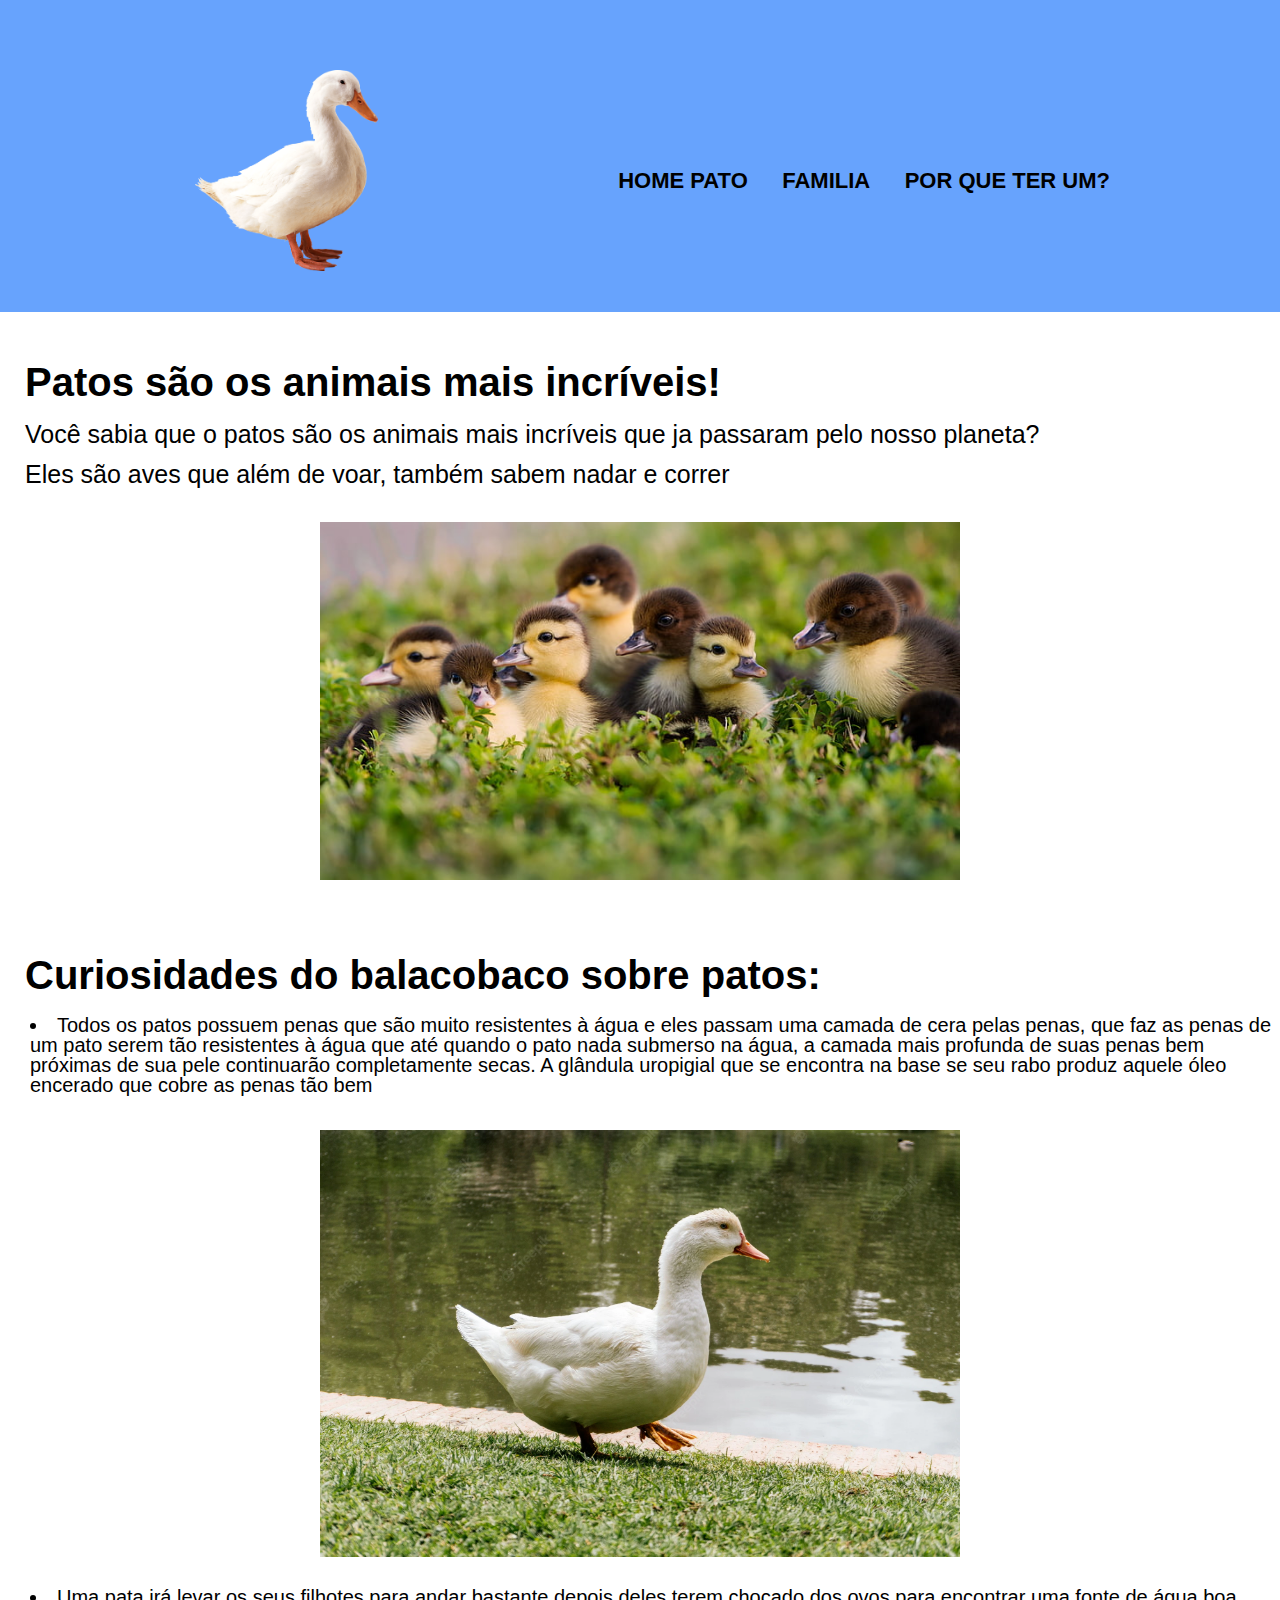
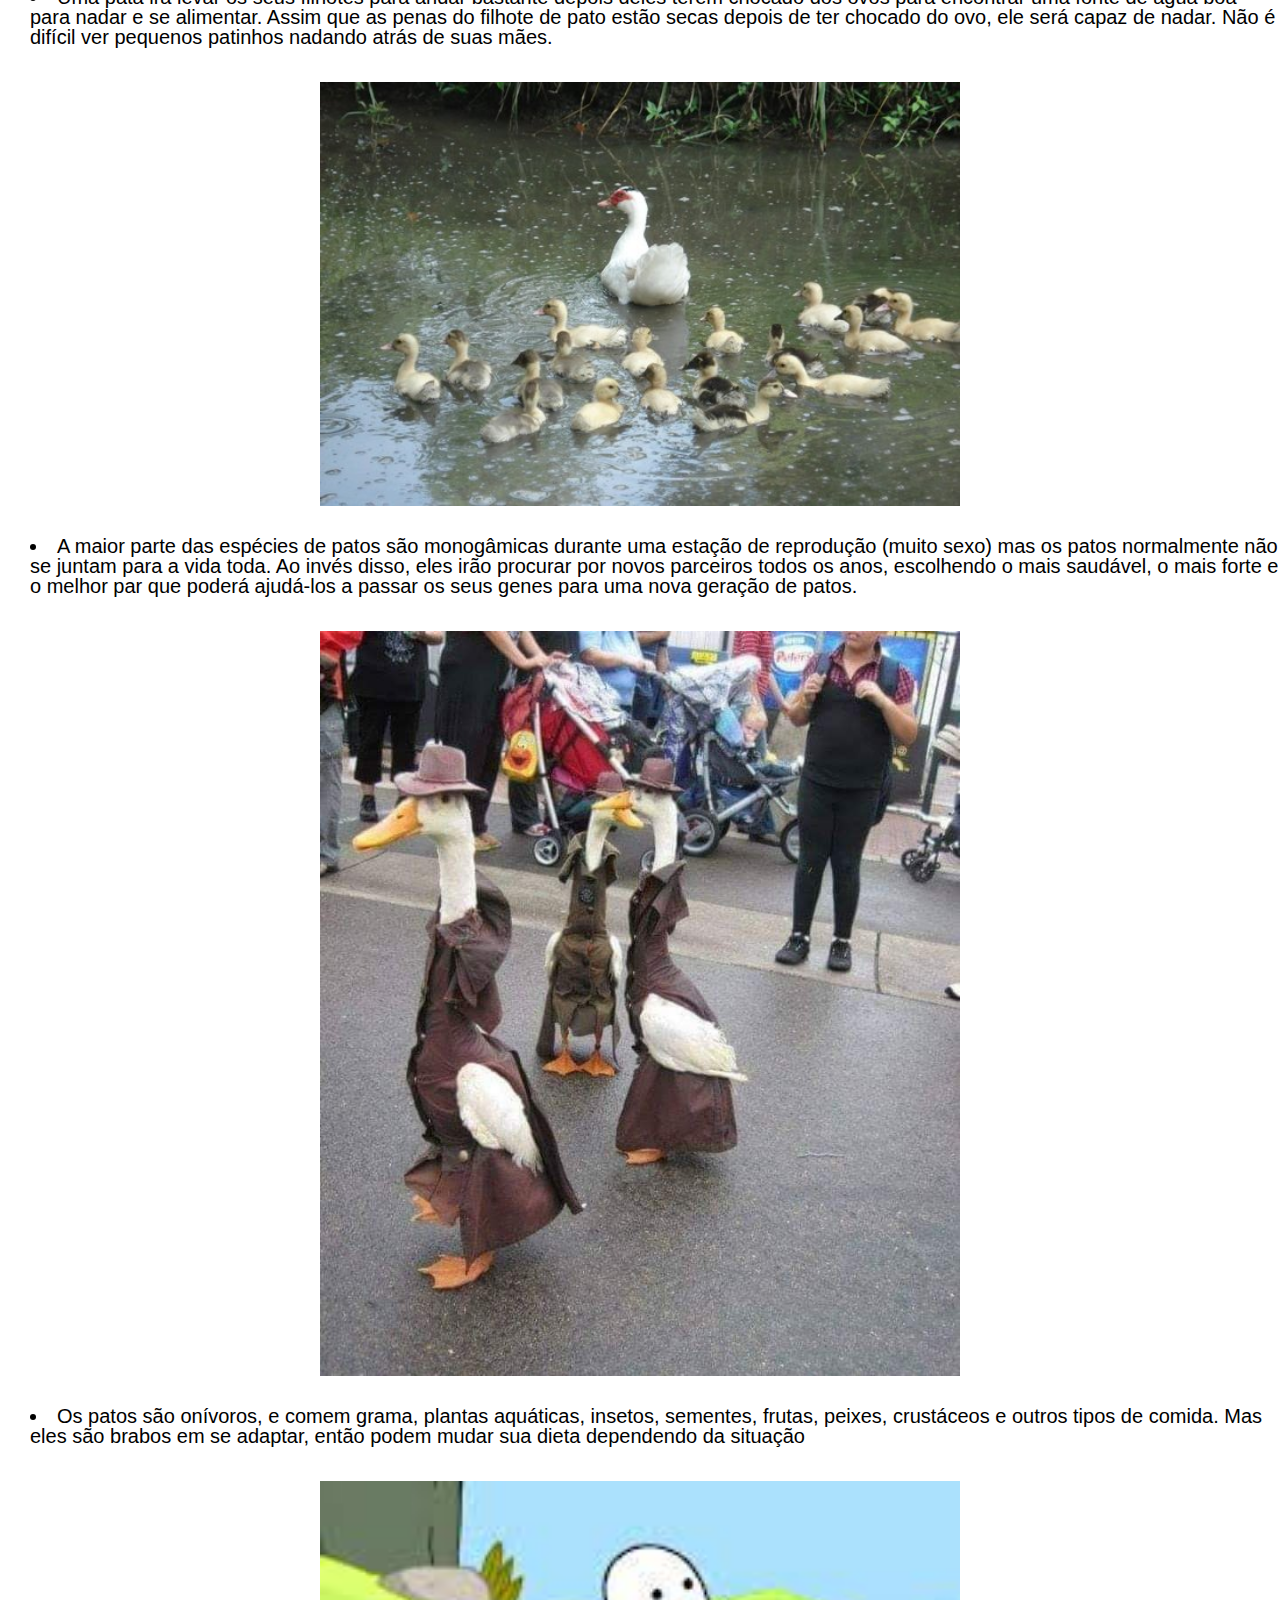
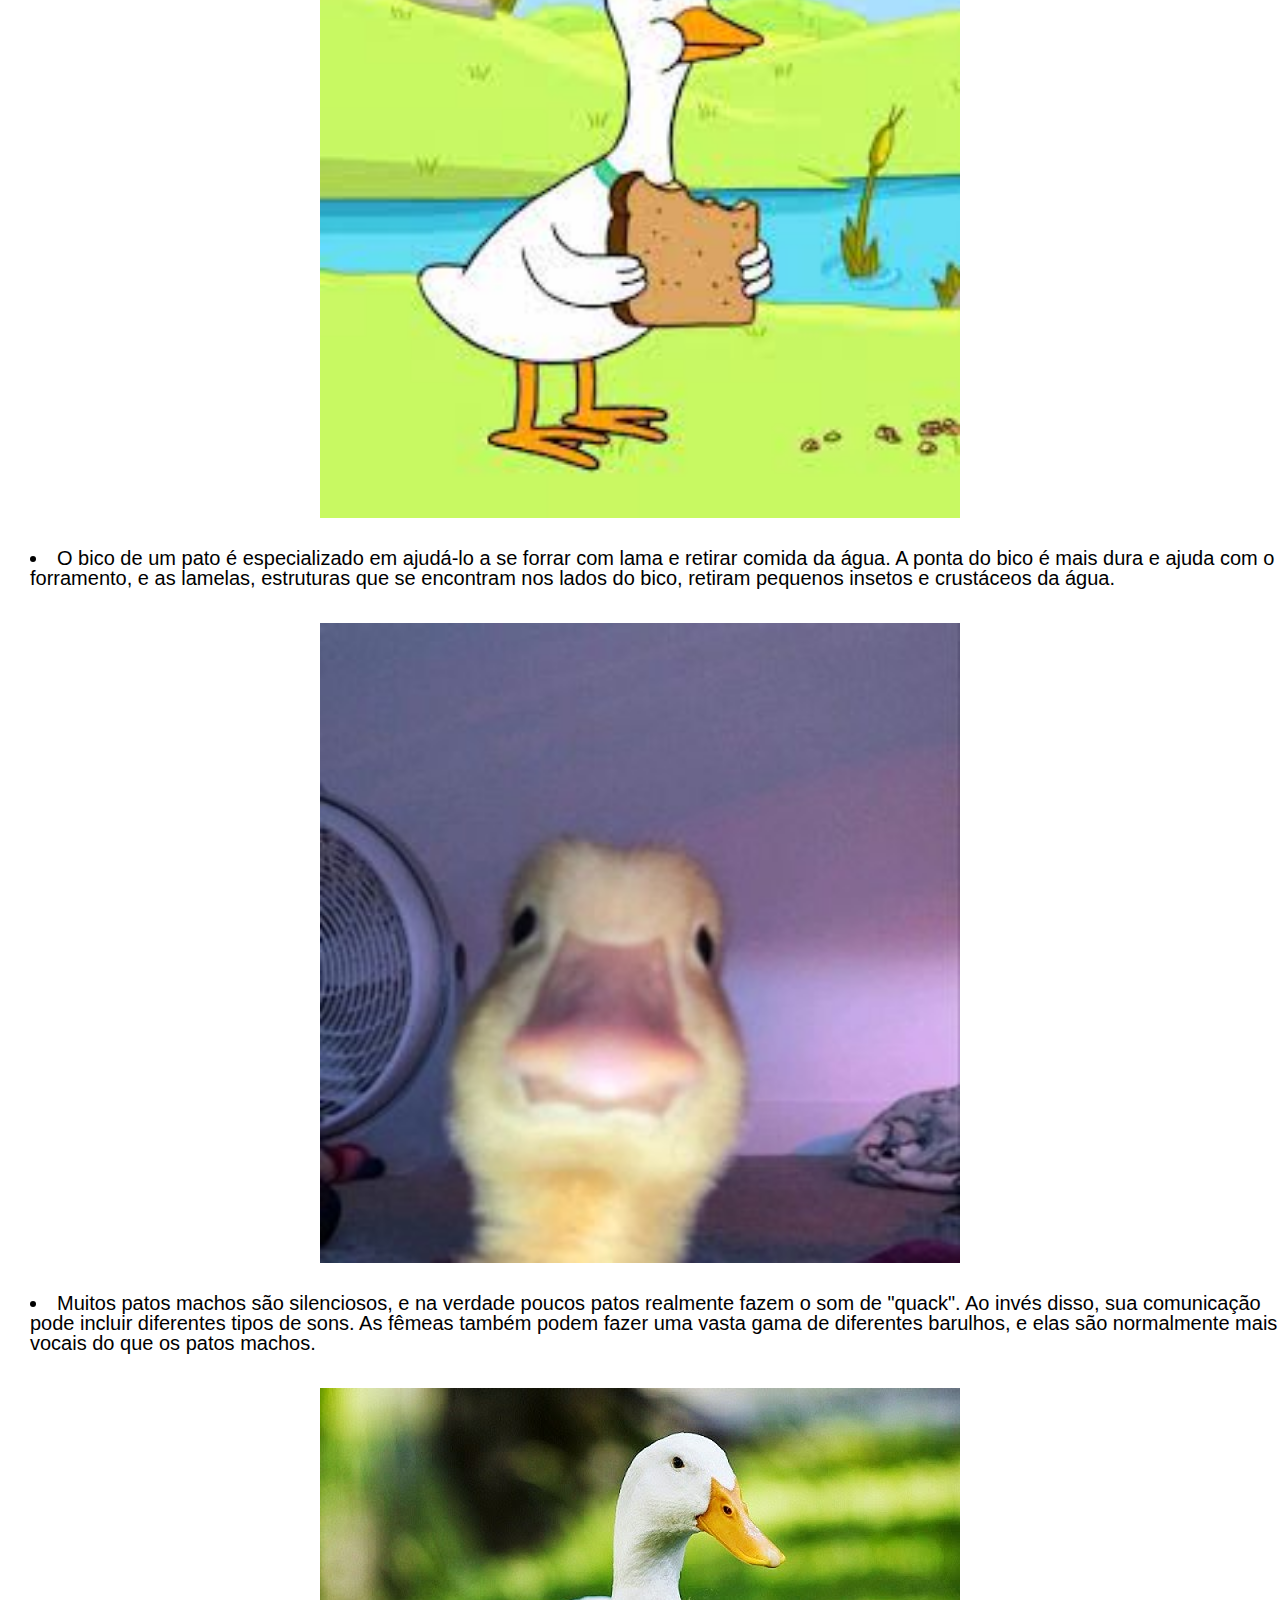
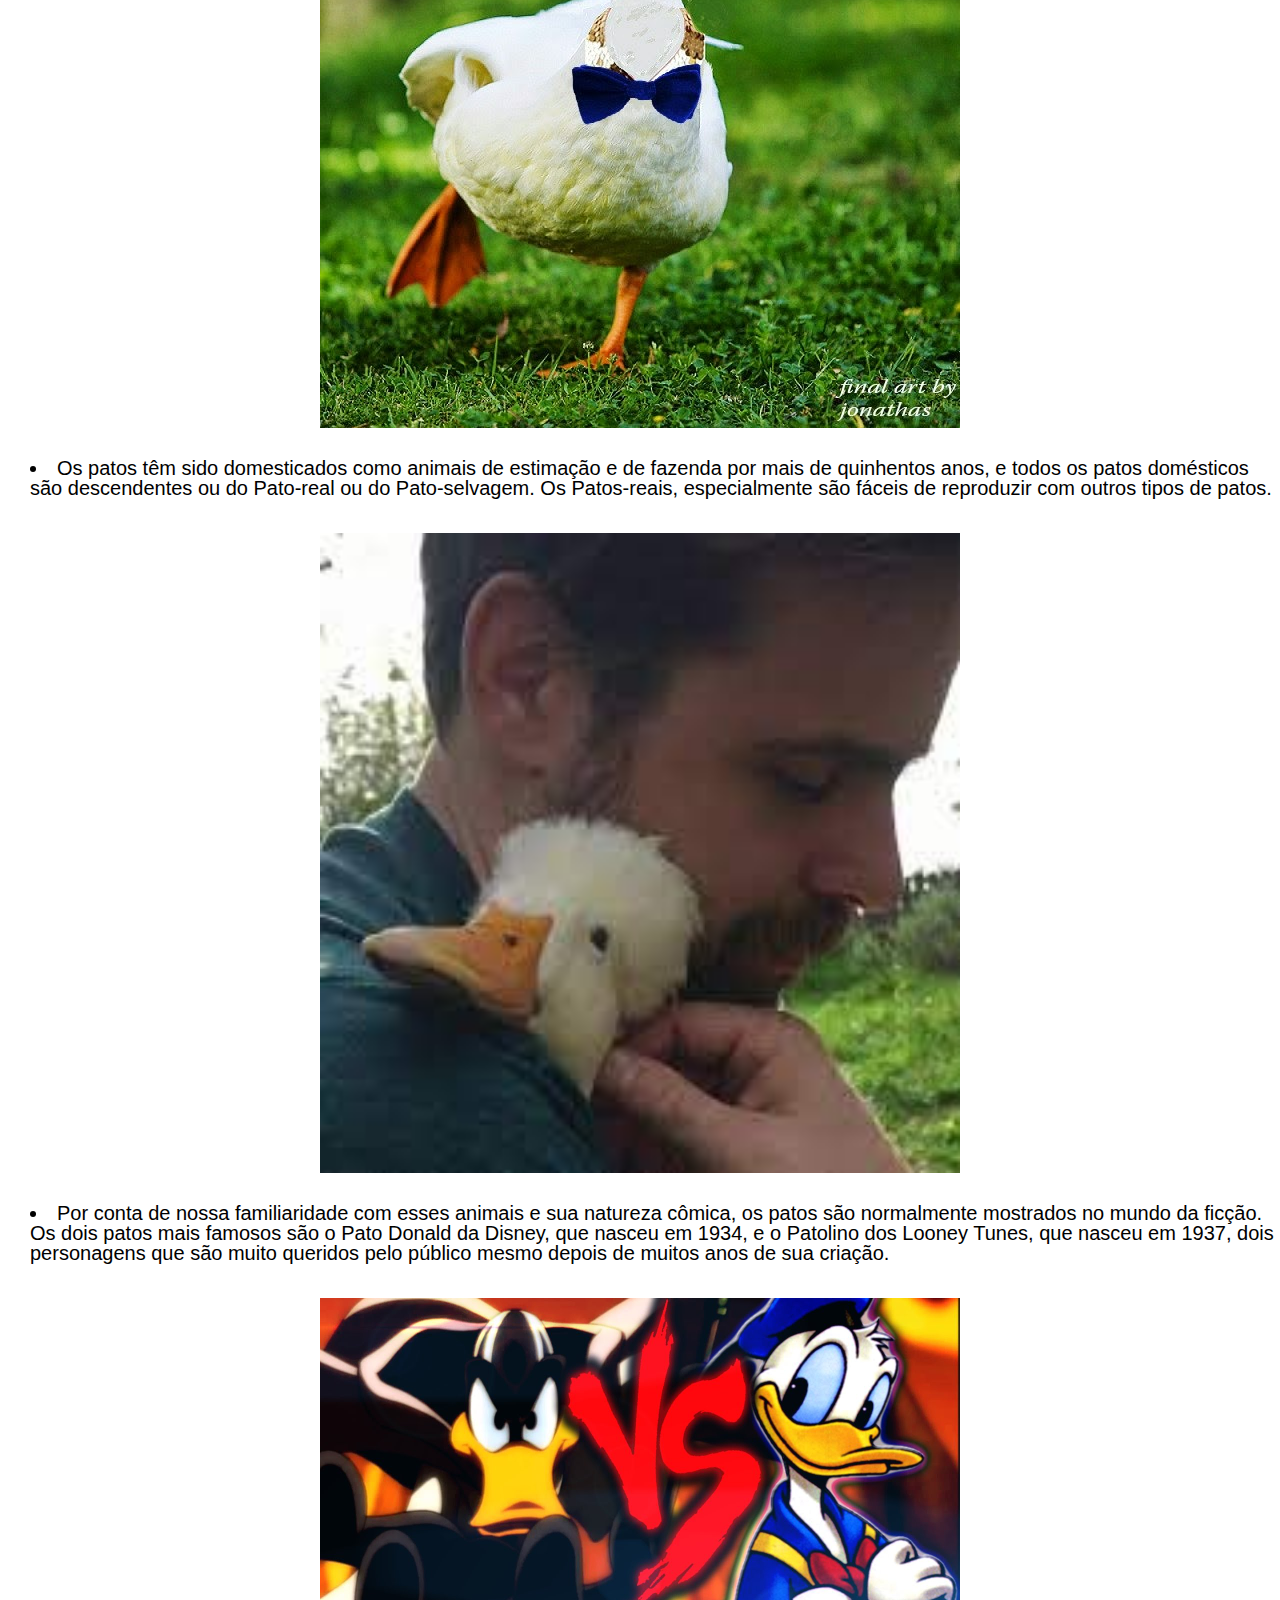
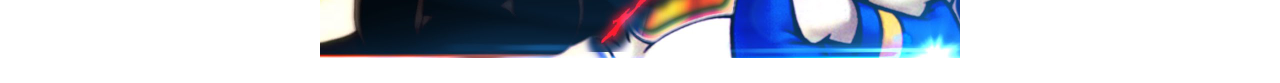
<file: index.html>
<!DOCTYPE html>
<html lang="pt-br">

	<head>

		<meta charset="UTF-8">
		<title>Site do Pato</title>
		<link rel="stylesheet" href="reset.css">
		<link rel="stylesheet" href="style.css">

	</head>

    <body>
        <header>
			<div class="caixa">
				<h1><img class="pato" src="pato.png"></h1>

				<nav>
					<ul>
						<li><a href="index.html">Home Pato</a></li>
						<li><a href="familia.html">Familia</a></li>
						<li><a href="pq.html">Por que ter um?</a></li>
					</ul>
				</nav>
			</div>
		</header>
        
        <h1>Patos são os animais mais incríveis!</h1>
        <p>Você sabia que o patos são os animais mais incríveis que ja passaram pelo nosso planeta?</p>
        <p>Eles são aves que além de voar, também sabem nadar e correr</p>

        <img class="patinhos" src="fioti.jpg">

        <h1>Curiosidades do balacobaco sobre patos:</h1>

        <ul>
			<li class="closed">Todos os patos possuem penas que são muito resistentes à água e eles passam uma camada de cera pelas penas, que faz as penas de um pato serem tão resistentes à água que até quando o pato nada submerso na água, a camada mais profunda de suas penas bem próximas de sua pele continuarão completamente secas. A glândula uropigial que se encontra na base se seu rabo produz aquele óleo encerado que cobre as penas tão bem</li>
			<img class="patinhos" src="pato2.png">
            <li class="closed">Uma pata irá levar os seus filhotes para andar bastante depois deles terem chocado dos ovos para encontrar uma fonte de água boa para nadar e se alimentar. Assim que as penas do filhote de pato estão secas depois de ter chocado do ovo, ele será capaz de nadar. Não é difícil ver pequenos patinhos nadando atrás de suas mães.</li>
			<img class="patinhos" src="mamae.jpg">
            <li class="closed">A maior parte das espécies de patos são monogâmicas durante uma estação de reprodução (muito sexo) mas os patos normalmente não se juntam para a vida toda. Ao invés disso, eles irão procurar por novos parceiros todos os anos, escolhendo o mais saudável, o mais forte e o melhor par que poderá ajudá-los a passar os seus genes para uma nova geração de patos.</li>
			<img class="patinhos" src="patoirado.png">
            <li class="closed">Os patos são onívoros, e comem grama, plantas aquáticas, insetos, sementes, frutas, peixes, crustáceos e outros tipos de comida. Mas eles são brabos em se adaptar, então podem mudar sua dieta dependendo da situação</li>
			<img class="patinhos" src="patoautista.jpg">
            <li class="closed">O bico de um pato é especializado em ajudá-lo a se forrar com lama e retirar comida da água. A ponta do bico é mais dura e ajuda com o forramento, e as lamelas, estruturas que se encontram nos lados do bico, retiram pequenos insetos e crustáceos da água.</li>
			<img class="patinhos" src="medo.jpg">
            <li class="closed">Muitos patos machos são silenciosos, e na verdade poucos patos realmente fazem o som de "quack". Ao invés disso, sua comunicação pode incluir diferentes tipos de sons. As fêmeas também podem fazer uma vasta gama de diferentes barulhos, e elas são normalmente mais vocais do que os patos machos.</li>
			<img class="patinhos" src="estilo.jpg">
            <li class="closed">Os patos têm sido domesticados como animais de estimação e de fazenda por mais de quinhentos anos, e todos os patos domésticos são descendentes ou do Pato-real ou do Pato-selvagem. Os Patos-reais, especialmente são fáceis de reproduzir com outros tipos de patos.</li>
			<img class="patinhos" src="lindo.jpg">
            <li class="closed">Por conta de nossa familiaridade com esses animais e sua natureza cômica, os patos são normalmente mostrados no mundo da ficção. Os dois patos mais famosos são o Pato Donald da Disney, que nasceu em 1934, e o Patolino dos Looney Tunes, que nasceu em 1937, dois personagens que são muito queridos pelo público mesmo depois de muitos anos de sua criação. 
            </li>
            <img class="patinhos" src="eunaosei.jpg">

    </body>
</html>
</file>
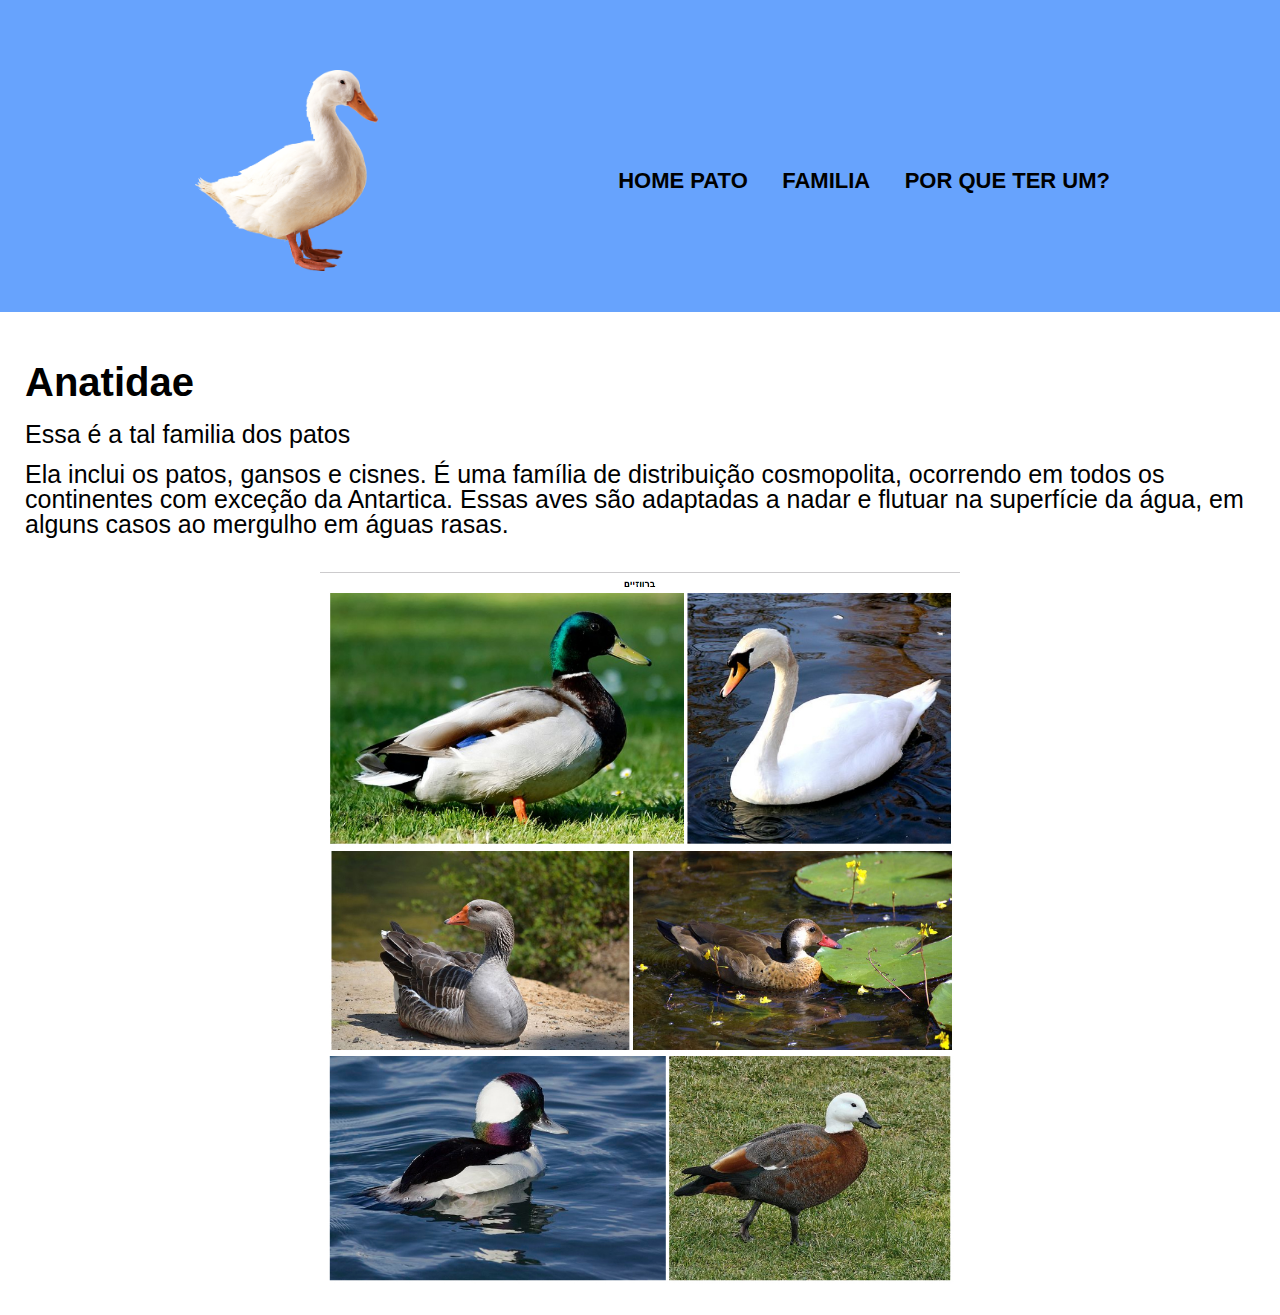
<file: familia.html>
<!DOCTYPE html>
<html lang="pt-br">

	<head>

		<meta charset="UTF-8">
		<title>Site do Pato</title>
		<link rel="stylesheet" href="reset.css">
		<link rel="stylesheet" href="style.css">

	</head>

    <body>
        <header>
			<div class="caixa">
				<h1><img class="pato" src="pato.png"></h1>

				<nav>
					<ul>
						<li><a href="index.html">Home Pato</a></li>
						<li><a href="familia.html">Familia</a></li>
						<li><a href="pq.html">Por que ter um?</a></li>
					</ul>
				</nav>
			</div>
		</header>

        <h1>Anatidae</h1>
        <p>Essa é a tal familia dos patos</p>
        <p>Ela inclui os patos, gansos e cisnes. É uma família de distribuição cosmopolita, ocorrendo em todos os continentes com exceção da Antartica. Essas aves são adaptadas a nadar e flutuar na superfície da água, em alguns casos ao mergulho em águas rasas.</p>
        <img class="patinhos" src="fami.jpg">
        
    </body>
    
</html>
</file>
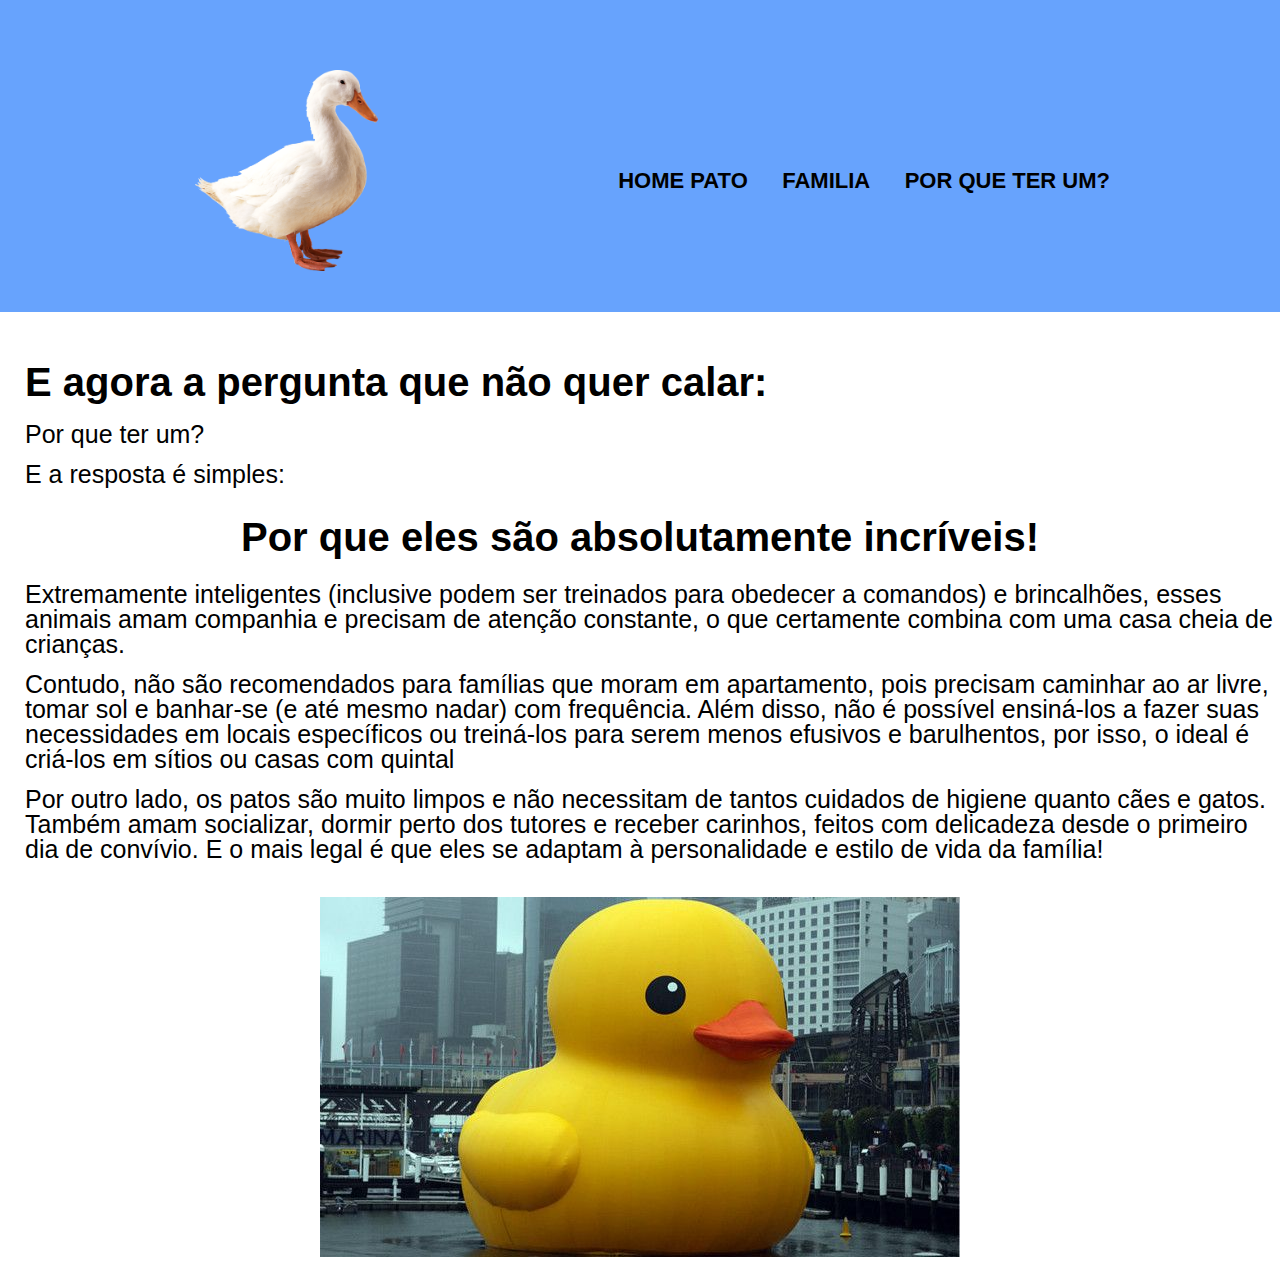
<file: pq.html>
<!DOCTYPE html>
<html lang="pt-br">

	<head>

		<meta charset="UTF-8">
		<title>Site do Pato</title>
		<link rel="stylesheet" href="reset.css">
		<link rel="stylesheet" href="style.css">

	</head>

    <body>
        <header>
			<div class="caixa">
				<h1><img class="pato" src="pato.png"></h1>

				<nav>
					<ul>
						<li><a href="index.html">Home Pato</a></li>
						<li><a href="familia.html">Familia</a></li>
						<li><a href="pq.html">Por que ter um?</a></li>
					</ul>
				</nav>
			</div>
		</header>

        <h1>E agora a pergunta que não quer calar:</h1>
        <p>Por que ter um?</p>
        <p>E a resposta é simples:</p>
        <h2>Por que eles são absolutamente incríveis!</h2>
        <p>Extremamente inteligentes (inclusive podem ser treinados para obedecer a comandos) e brincalhões,
            esses animais amam companhia e precisam de atenção constante, o que certamente combina com
            uma casa cheia de crianças.</p>
            
        <p>Contudo, não são recomendados para famílias que moram em apartamento, pois precisam caminhar
            ao ar livre, tomar sol e banhar-se (e até mesmo nadar) com frequência. Além disso, não é possível
            ensiná-los a fazer suas necessidades em locais específicos ou treiná-los para serem menos efusivos e
            barulhentos, por isso, o ideal é criá-los em sítios ou casas com quintal</p>
            
        <p>Por outro lado, os patos são muito limpos e não necessitam de tantos cuidados de higiene quanto cães
            e gatos. Também amam socializar, dormir perto dos tutores e receber carinhos, feitos com delicadeza
            desde o primeiro dia de convívio. E o mais legal é que eles se adaptam à personalidade e estilo de vida da família!</p>
            
             <img class="patinhos" src="patin.jpg">
    </body>
    
</html>
</file>
<file: style.css>
body{
    font-family: 'Lucida Sans', 'Lucida Sans Regular', 'Lucida Grande', 'Lucida Sans Unicode', Geneva, Verdana, sans-serif;
}

header {
	background: #67a3fd;
	padding: 20px 0;
}

.caixa {
	position: relative;
	width: 940px;
	margin: 0 auto;
}

nav {
	position: absolute;
	top: 150px;
	right: 0;
}

nav li {
	display: inline;
	margin: 0 0 0 30px;
}

nav a {
	text-transform: uppercase;
	color: #000000;
	font-weight: bold;
	font-size: 22px;
	text-decoration: none;
}

nav a:hover {
	color: #ffffff;
}

.pato{
    width: 20%;
    padding-right: 30px;
}

h1{   
    padding-top: 50px;
    padding-bottom: 15px;
    padding-left: 25px;
    font-size: 40px;
    font-weight: bold;
}

h2{   
    text-align: center;
    padding-top: 20px;
    padding-bottom: 20px;
    font-size: 40px;
    font-weight: bold;
}


p{
    font-size: 25px;
    padding-bottom: 10px;
    padding-top: 5px;
    padding-left: 25px;
}

.patinhos{
    width: 50%;
    padding-top: 25px;
    padding-bottom: 25px;
    display: block;
    margin: auto;
}

li.closed {
    list-style:inside;
    padding-left: 30px;
    font-size: 20px;
    padding-top: 5px;
    padding-bottom: 10px;
  }
</file>
